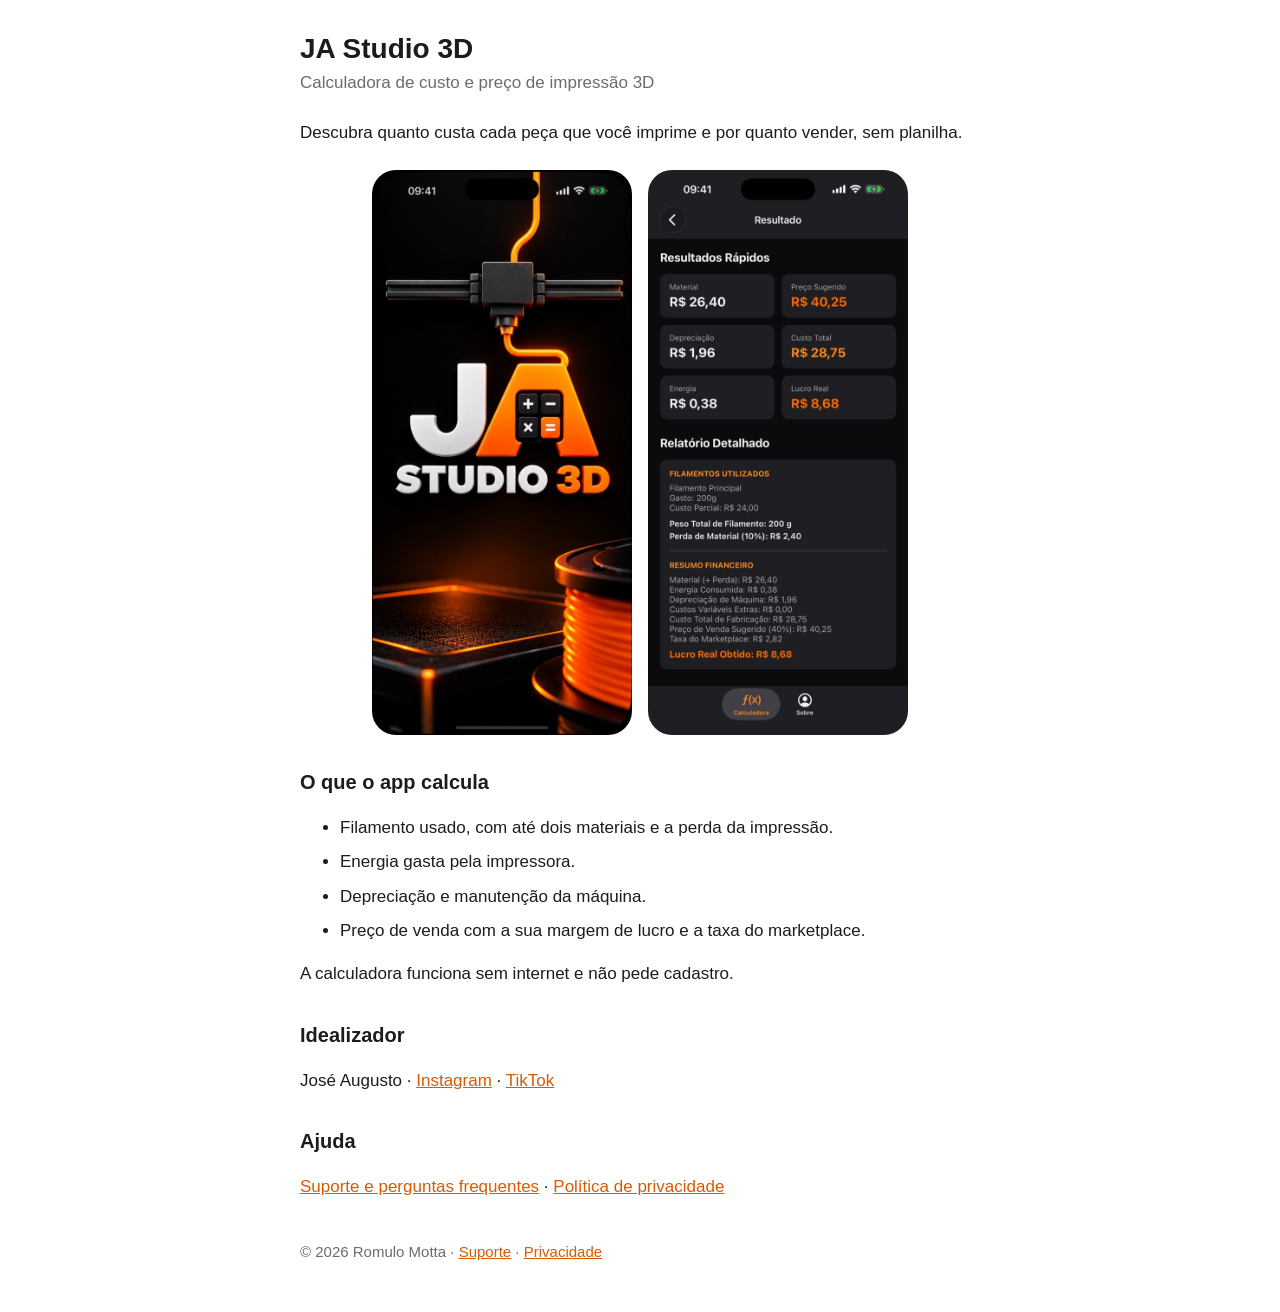
<file: index.html>
<!doctype html>
<html lang="pt-BR">
<head>
  <meta charset="utf-8">
  <meta name="viewport" content="width=device-width, initial-scale=1">
  <title>JA Studio 3D</title>
  <meta name="description" content="Calculadora de custo e preço de venda de peças impressas em 3D.">
  <link rel="stylesheet" href="estilo.css">
</head>
<body>
<main>
  <h1>JA Studio 3D</h1>
  <p class="data">Calculadora de custo e preço de impressão 3D</p>

  <p>Descubra quanto custa cada peça que você imprime e por quanto vender, sem planilha.</p>

  <div class="telas">
    <img src="img/splash.jpg" width="600" height="1303" alt="Tela de abertura do JA Studio 3D, com o logo do app">
    <img src="img/resultado.jpg" width="600" height="1303" alt="Tela de resultado: custo detalhado da peça e preço de venda sugerido">
  </div>

  <h2>O que o app calcula</h2>
  <ul>
    <li>Filamento usado, com até dois materiais e a perda da impressão.</li>
    <li>Energia gasta pela impressora.</li>
    <li>Depreciação e manutenção da máquina.</li>
    <li>Preço de venda com a sua margem de lucro e a taxa do marketplace.</li>
  </ul>

  <p>A calculadora funciona sem internet e não pede cadastro.</p>

  <h2>Idealizador</h2>
  <p>José Augusto · <a href="https://instagram.com/joseaugustocreator">Instagram</a> · <a href="https://tiktok.com/@joseaugustocreator">TikTok</a></p>

  <h2>Ajuda</h2>
  <p><a href="suporte.html">Suporte e perguntas frequentes</a> · <a href="privacidade.html">Política de privacidade</a></p>

  <footer>© 2026 Romulo Motta · <a href="suporte.html">Suporte</a> · <a href="privacidade.html">Privacidade</a></footer>
</main>
</body>
</html>
</file>
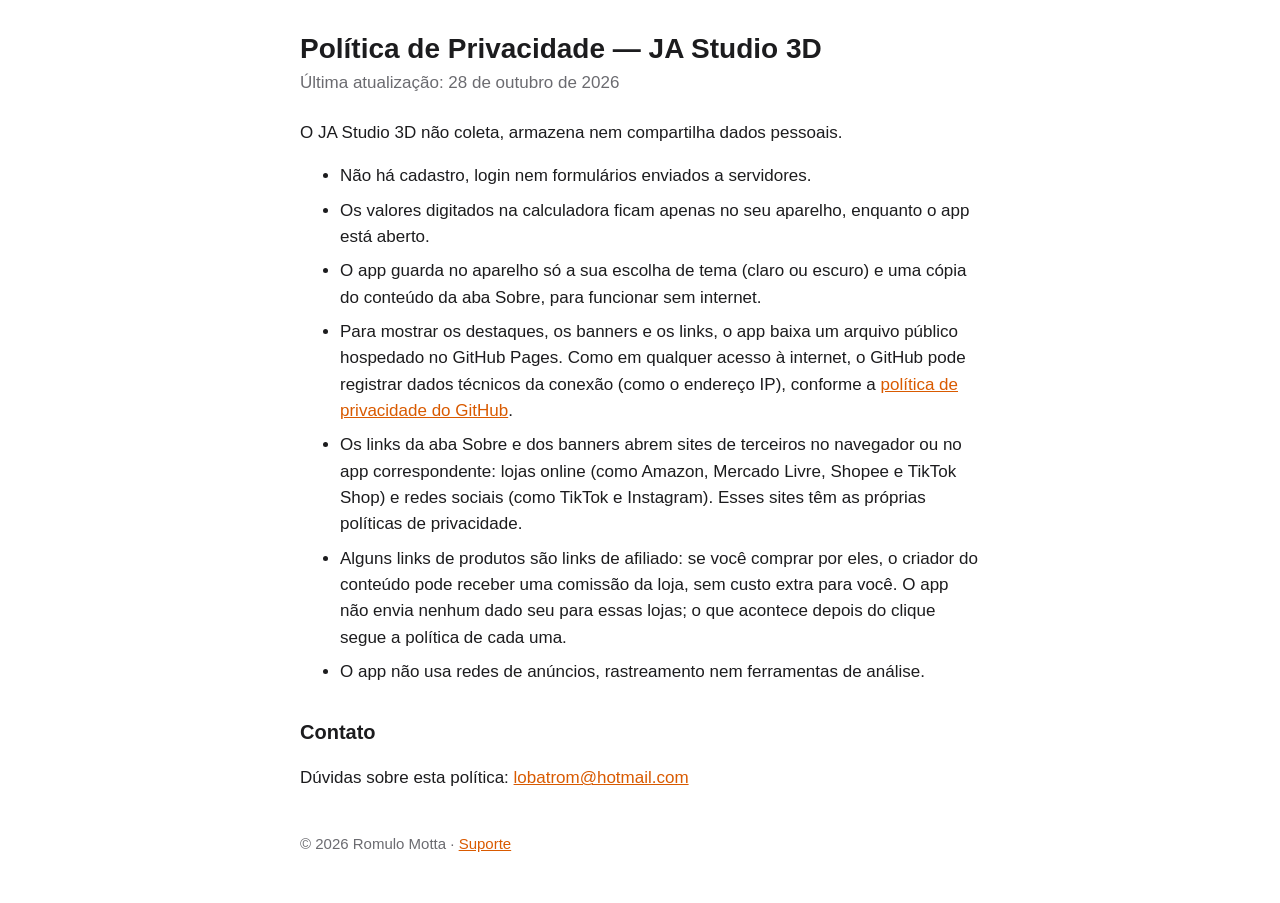
<file: privacidade.html>
<!doctype html>
<html lang="pt-BR">
<head>
  <meta charset="utf-8">
  <meta name="viewport" content="width=device-width, initial-scale=1">
  <title>Política de Privacidade — JA Studio 3D</title>
  <link rel="stylesheet" href="estilo.css">
</head>
<body>
<main>
  <h1>Política de Privacidade — JA Studio 3D</h1>
  <p class="data">Última atualização: 28 de outubro de 2026</p>

  <p>O JA Studio 3D não coleta, armazena nem compartilha dados pessoais.</p>

  <ul>
    <li>Não há cadastro, login nem formulários enviados a servidores.</li>
    <li>Os valores digitados na calculadora ficam apenas no seu aparelho, enquanto o app está aberto.</li>
    <li>O app guarda no aparelho só a sua escolha de tema (claro ou escuro) e uma cópia do conteúdo da aba Sobre, para funcionar sem internet.</li>
    <li>Para mostrar os destaques, os banners e os links, o app baixa um arquivo público hospedado no GitHub Pages. Como em qualquer acesso à internet, o GitHub pode registrar dados técnicos da conexão (como o endereço IP), conforme a <a href="https://docs.github.com/site-policy/privacy-policies/github-general-privacy-statement">política de privacidade do GitHub</a>.</li>
    <li>Os links da aba Sobre e dos banners abrem sites de terceiros no navegador ou no app correspondente: lojas online (como Amazon, Mercado Livre, Shopee e TikTok Shop) e redes sociais (como TikTok e Instagram). Esses sites têm as próprias políticas de privacidade.</li>
    <li>Alguns links de produtos são links de afiliado: se você comprar por eles, o criador do conteúdo pode receber uma comissão da loja, sem custo extra para você. O app não envia nenhum dado seu para essas lojas; o que acontece depois do clique segue a política de cada uma.</li>
    <li>O app não usa redes de anúncios, rastreamento nem ferramentas de análise.</li>
  </ul>

  <h2>Contato</h2>
  <p>Dúvidas sobre esta política: <a href="mailto:lobatrom@hotmail.com">lobatrom@hotmail.com</a></p>

  <footer>© 2026 Romulo Motta · <a href="suporte.html">Suporte</a></footer>
</main>
</body>
</html>
</file>
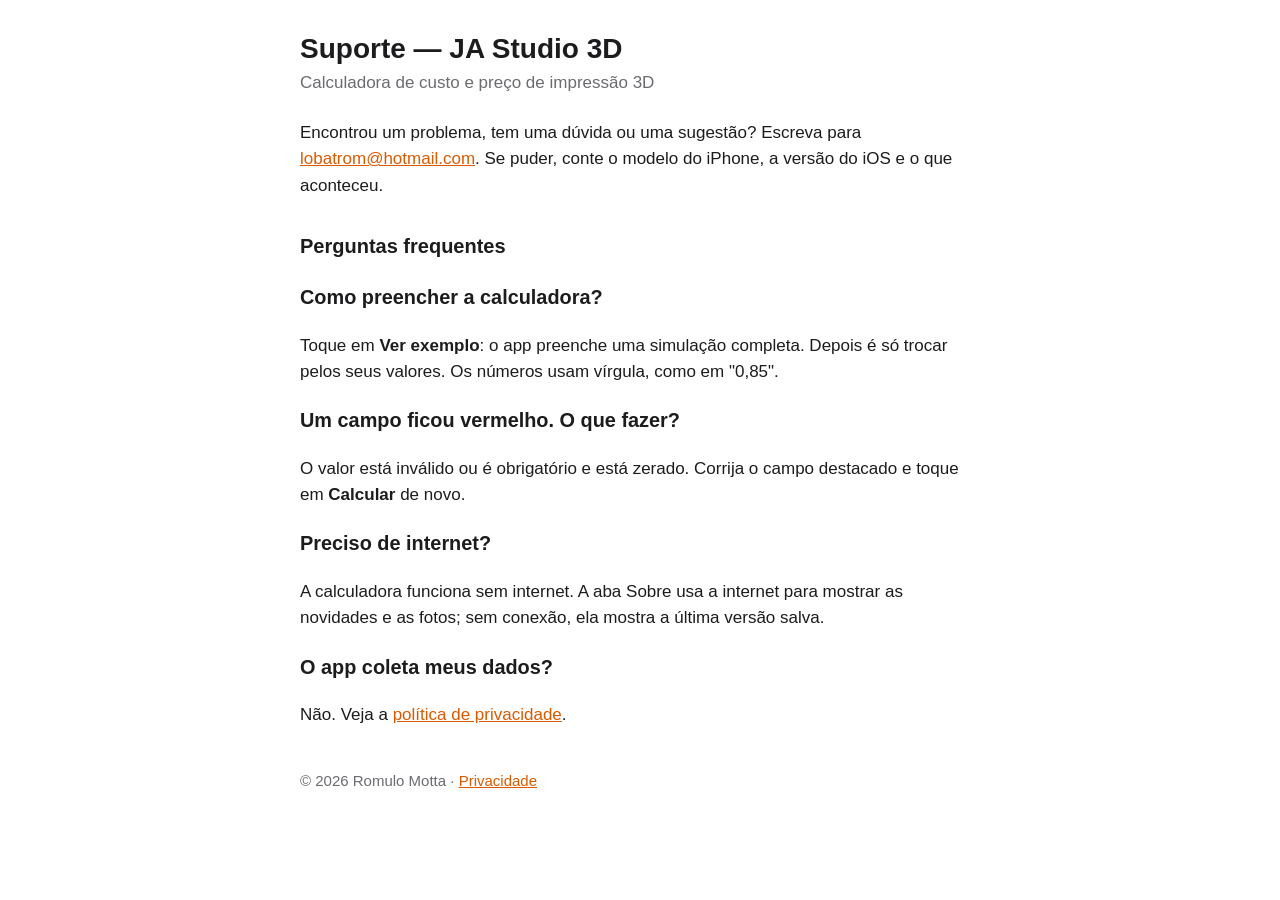
<file: suporte.html>
<!doctype html>
<html lang="pt-BR">
<head>
  <meta charset="utf-8">
  <meta name="viewport" content="width=device-width, initial-scale=1">
  <title>Suporte — JA Studio 3D</title>
  <link rel="stylesheet" href="estilo.css">
</head>
<body>
<main>
  <h1>Suporte — JA Studio 3D</h1>
  <p class="data">Calculadora de custo e preço de impressão 3D</p>

  <p>Encontrou um problema, tem uma dúvida ou uma sugestão? Escreva para
  <a href="mailto:lobatrom@hotmail.com?subject=JA%20Studio%203D">lobatrom@hotmail.com</a>.
  Se puder, conte o modelo do iPhone, a versão do iOS e o que aconteceu.</p>

  <h2>Perguntas frequentes</h2>

  <h3>Como preencher a calculadora?</h3>
  <p>Toque em <strong>Ver exemplo</strong>: o app preenche uma simulação completa. Depois é só trocar pelos seus valores. Os números usam vírgula, como em "0,85".</p>

  <h3>Um campo ficou vermelho. O que fazer?</h3>
  <p>O valor está inválido ou é obrigatório e está zerado. Corrija o campo destacado e toque em <strong>Calcular</strong> de novo.</p>

  <h3>Preciso de internet?</h3>
  <p>A calculadora funciona sem internet. A aba Sobre usa a internet para mostrar as novidades e as fotos; sem conexão, ela mostra a última versão salva.</p>

  <h3>O app coleta meus dados?</h3>
  <p>Não. Veja a <a href="privacidade.html">política de privacidade</a>.</p>

  <footer>© 2026 Romulo Motta · <a href="privacidade.html">Privacidade</a></footer>
</main>
</body>
</html>
</file>
<file: estilo.css>
:root { --fundo: #ffffff; --texto: #1c1c1e; --secundario: #6b6b70; --laranja: #d95a00; }
@media (prefers-color-scheme: dark) {
  :root { --fundo: #121212; --texto: #f2f2f7; --secundario: #a1a1a6; --laranja: #ff6a00; }
}
* { box-sizing: border-box; }
body {
  margin: 0; padding: 32px 16px 48px; background: var(--fundo); color: var(--texto);
  font: 17px/1.55 -apple-system, BlinkMacSystemFont, "Segoe UI", Roboto, sans-serif;
}
main { max-width: 680px; margin: 0 auto; }
h1 { font-size: 28px; line-height: 1.2; margin: 0 0 4px; }
h2 { font-size: 20px; margin: 32px 0 8px; }
.data { color: var(--secundario); margin: 0 0 24px; }
a { color: var(--laranja); }
li { margin-bottom: 8px; }
footer { margin-top: 40px; color: var(--secundario); font-size: 15px; }
.telas { display: flex; gap: 16px; justify-content: center; margin: 24px 0 8px; }
.telas img { width: calc(50% - 8px); max-width: 260px; height: auto; border-radius: 24px; }
</file>
